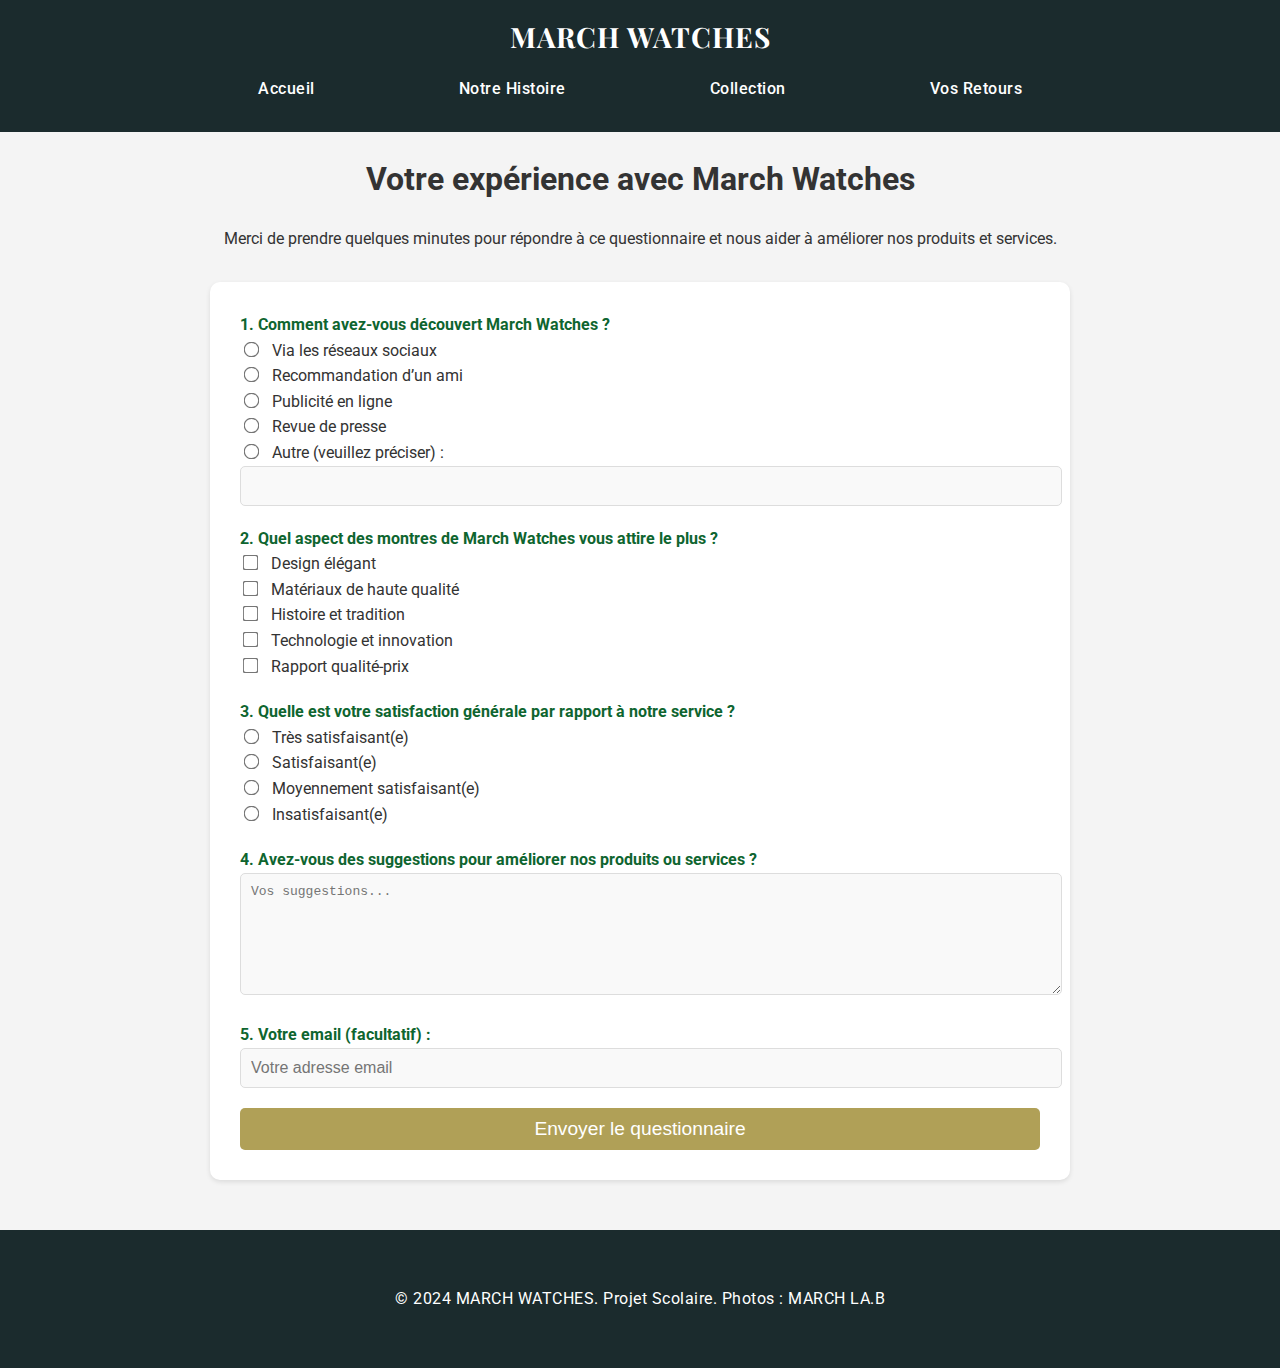
<file: typeform.html>
<!DOCTYPE html>
<html lang="fr">
<head>
    <meta charset="UTF-8">
    <meta name="viewport" content="width=device-width, initial-scale=1.0">
    <title>Questionnaire - March Watches</title>
    <link rel="stylesheet" href="typeform.css">
</head>
<body>

    <header>
        <div class="logo">
            <h1>MARCH WATCHES</h1>
        </div>
        <nav>
            <ul>
                <li><a href="index.html">Accueil</a></li>
                <li><a href="histoire.html">Notre Histoire</a></li>
                <li><a href="montres.html">Collection</a></li>
                <li><a href="typeform.html">Vos Retours</a></li>
            </ul>
        </nav>
    </header>

    <h1>Votre expérience avec March Watches</h1>
    <p>Merci de prendre quelques minutes pour répondre à ce questionnaire et nous aider à améliorer nos produits et services.</p>

    <form id="questionnaire">
        
        <div class="form-group">
            <label for="discovery">1. Comment avez-vous découvert March Watches ?</label><br>
            <input type="radio" name="discovery" value="Via les réseaux sociaux"> Via les réseaux sociaux<br>
            <input type="radio" name="discovery" value="Recommandation d’un ami"> Recommandation d’un ami<br>
            <input type="radio" name="discovery" value="Publicité en ligne"> Publicité en ligne<br>
            <input type="radio" name="discovery" value="Revue de presse"> Revue de presse<br>
            <input type="radio" name="discovery" value="Autre"> Autre (veuillez préciser) : 
            <input type="text" name="discovery_other">
        </div>

        <div class="form-group">
            <label for="attraction">2. Quel aspect des montres de March Watches vous attire le plus ?</label><br>
            <input type="checkbox" name="attraction" value="Design élégant"> Design élégant<br>
            <input type="checkbox" name="attraction" value="Matériaux de haute qualité"> Matériaux de haute qualité<br>
            <input type="checkbox" name="attraction" value="Histoire et tradition"> Histoire et tradition<br>
            <input type="checkbox" name="attraction" value="Technologie et innovation"> Technologie et innovation<br>
            <input type="checkbox" name="attraction" value="Rapport qualité-prix"> Rapport qualité-prix
        </div>

        <div class="form-group">
            <label for="products">3. Quelle est votre satisfaction générale par rapport à notre service ?</label><br>
            <input type="radio" name="products" value="Montres classiques"> Très satisfaisant(e)<br>
            <input type="radio" name="products" value="Montres de sport"> Satisfaisant(e)<br>
            <input type="radio" name="products" value="Montres automatiques"> Moyennement satisfaisant(e)<br>
            <input type="radio" name="products" value="Montres de luxe en édition limitée"> Insatisfaisant(e)<br>
        </div>

        <div class="form-group">
            <label for="suggestions">4. Avez-vous des suggestions pour améliorer nos produits ou services ?</label>
            <textarea name="suggestions" id="suggestions" rows="4" placeholder="Vos suggestions..."></textarea>
        </div>

        <div class="form-group">
            <label for="email">5. Votre email (facultatif) :</label>
            <input type="email" name="email" id="email" placeholder="Votre adresse email">
        </div>

        <button type="submit">Envoyer le questionnaire</button>
    </form>

    <script>
        document.getElementById('questionnaire').addEventListener('submit', function(event) {
            event.preventDefault();

            const formData = new FormData(this);
            let result = {};
            formData.forEach((value, key) => {
                if (!result[key]) {
                    result[key] = value;
                } else {
                    if (!Array.isArray(result[key])) {
                        result[key] = [result[key]];
                    }
                    result[key].push(value);
                }
            });

            console.log(result);
            alert("Merci d'avoir rempli le questionnaire !");
            this.reset();
        });
    </script>

    <footer id="contact">
        <p>&copy; 2024 MARCH WATCHES. Projet Scolaire. Photos : MARCH LA.B</p>
    </footer>

</body>
</html>
</file>
<file: typeform.css>
@import url('https://fonts.googleapis.com/css2?family=Playfair+Display:wght@700&family=Roboto:wght@300;400&display=swap');

header {
    background-color: #1b2b2d;
    color: white;
    padding: 15px 0;
    text-align: center;
}

header h1 {
    margin: 0;
    font-size: 28px;
    font-weight: 700;
    font-family: 'Playfair Display', serif;
    letter-spacing: 1px;
}

nav ul {
    list-style: none;
    padding: 0;
}

nav ul li {
    display: inline;
    margin: 0 70px;
}

nav ul li a {
    color: white;
    text-decoration: none;
    font-weight: 500;
    transition: color 0.3s ease;
    font-family: 'Roboto', sans-serif;
    letter-spacing: 0.5px;
}

nav ul li a:hover {
    color: #b0a057;
}

body {
    font-family: 'Roboto', sans-serif;
    margin: 0;
    padding: 0;
    background-color: #f4f4f4;
    color: #333;
    line-height: 1.6;
}

body h1 {
    text-align: center;
}

body p {
    text-align: center;
}

form {
    background-color: #ffffff;
    padding: 30px;
    border-radius: 10px;
    box-shadow: 0 2px 5px rgba(0, 0, 0, 0.1);
    max-width: 800px;
    margin: 30px auto;
    display: flex;
    flex-direction: column;
}

form div {
    margin-bottom: 20px;
}

form label {
    font-weight: bold;
    color: #0e652f;
    margin-bottom: 5px;
}

form input[type="text"],
form input[type="email"],
form textarea {
    padding: 10px;
    border: 1px solid #ddd;
    border-radius: 5px;
    font-size: 1em;
    background-color: #f9f9f9;
    transition: border 0.3s ease, box-shadow 0.3s ease;
    width: 100%;
}

form input:focus,
form textarea:focus {
    border: 1px solid #0e652f;
    box-shadow: 0 0 8px rgba(14, 101, 47, 0.5);
}

form textarea {
    min-height: 100px;
    resize: vertical;
}

form button {
    padding: 10px 20px;
    background-color: #b0a057;
    color: white;
    border: none;
    border-radius: 5px;
    font-size: 1.2em;
    cursor: pointer;
    transition: background 0.3s ease;
}

form button:hover {
    background-color: #8d7e47;
}

form input[type="radio"],
form input[type="checkbox"] {
    margin-right: 10px;
    transform: scale(1.2);
}

form div.option-group {
    display: flex;
    flex-direction: column;
}

form div.option-group input {
    margin-bottom: 10px;
}

.form-group {
    margin-bottom: 20px;
}

.form-group h3 {
    font-size: 18px;
    color: #0e652f;
    margin-bottom: 10px;
}

footer {
    background-color: #1b2b2d;
    color: white;
    text-align: center;
    padding: 40px 0;
    margin-top: 50px;
}

footer p {
    font-size: 16px;
    letter-spacing: 0.5px;
}
</file>
